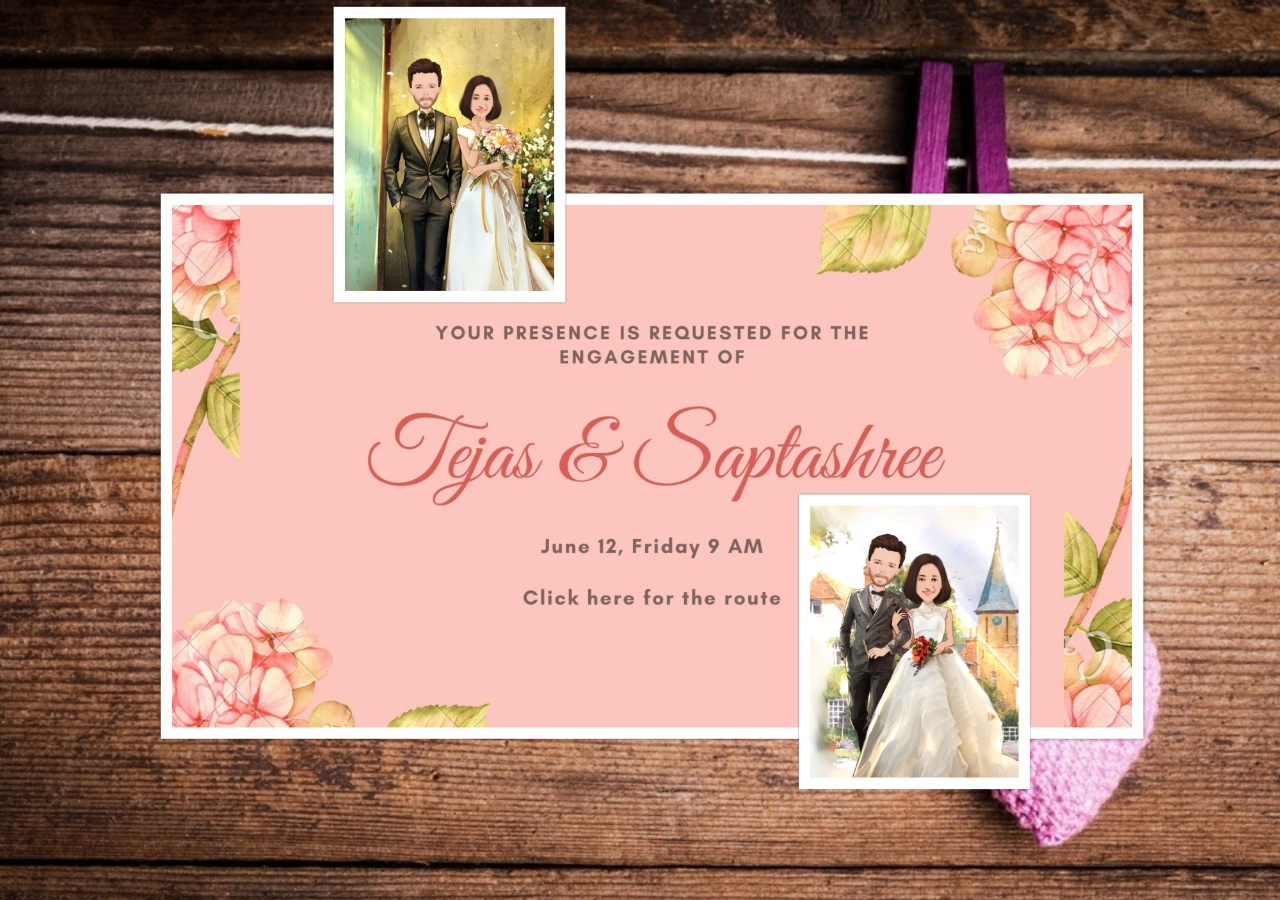
<file: index.html>
<!DOCTYPE html>
<html lang="en">

<head>
  <meta charset="utf-8">
  <meta content="width=device-width, initial-scale=1.0" name="viewport">

  <title>Engagement</title>
  <meta content="" name="descriptison">
  <meta content="" name="keywords">

  <!-- Favicons -->
  <link href="assets/img/favicon.png" rel="icon">
  <link href="assets/img/apple-touch-icon.png" rel="apple-touch-icon">

  <!-- Google Fonts -->
  <link href="https://fonts.googleapis.com/css?family=Open+Sans:300,300i,400,400i,600,600i,700,700i|Playfair+Display:ital,wght@0,400;0,500;0,600;0,700;1,400;1,500;1,600;1,700|Poppins:300,300i,400,400i,500,500i,600,600i,700,700i" rel="stylesheet">

  <!-- Vendor CSS Files -->
  <link href="assets/vendor/bootstrap/css/bootstrap.min.css" rel="stylesheet">
  <link href="assets/vendor/icofont/icofont.min.css" rel="stylesheet">
  <link href="assets/vendor/boxicons/css/boxicons.min.css" rel="stylesheet">
  <link href="assets/vendor/animate.css/animate.min.css" rel="stylesheet">
  <link href="assets/vendor/owl.carousel/assets/owl.carousel.min.css" rel="stylesheet">
  <link href="assets/vendor/venobox/venobox.css" rel="stylesheet">
  <link href="assets/vendor/aos/aos.css" rel="stylesheet">

  <!-- Template Main CSS File -->
  <link href="assets/css/style.css" rel="stylesheet">



  <meta property="og:title" content="Engagement - Tejas and Saptashree" />
    <meta property="og:description"
        content="Let's bless to a loved one on their engagement with a special message that feels unique and personal." />
    <meta property="og:url" content="https://github.com/tejas-saptashree/engagement/" />
    <meta property="og:image" content="https://i.postimg.cc/pmcqjSSW/image-2.jpg" />

</head>

<body>

  <!-- ======= Header ======= -->
  <!-- <header id="header" class="fixed-top">
    <div class="container d-flex align-items-center"> -->

      <!-- Uncomment below if you prefer to use an image logo -->
      <!-- <a href="index.html" class="logo mr-auto"><img src="assets/img/new-logo.png" alt="" class="img-fluid"></a> -->

      <!-- <nav class="nav-menu d-none d-lg-block">
        <ul>
          <li class="active"><a href="index.html">Home</a></li>
          <li><a href="#about">About</a></li>
          <li><a href="#menu">Career</a></li>
          <li><a href="#specials">Products</a></li>
          <li><a href="#contact">Contact</a></li>
        </ul>
      </nav> -->
      
      <!-- .nav-menu -->

    <!-- </div>
  </header> -->
  
  <!-- End Header -->

  <!-- ======= Hero Section ======= -->
  <a href="https://maps.google.com/maps?q=14.372576713562012%2C75.4459457397461&z=17&hl=en">
            
              
              
  <section id="hero" class="d-flex align-items-center">
    <div class="container position-relative text-center text-lg-left" data-aos="zoom-in" data-aos-delay="100">
      <div class="row">
        <!-- <div class="col-lg-8">
          <h1>Welcome to <span>Farmagen</span></h1>
          <h2>Delivering great xyz for more than xyz years!</h2>
        </div>
      </div> -->
    </div>
  </section><!-- End Hero -->

</a>

  


  <div id="preloader"></div>
  <a href="#" class="back-to-top"><i class="bx bx-up-arrow-alt"></i></a>

  <!-- Vendor JS Files -->
  <script src="assets/vendor/jquery/jquery.min.js"></script>
  <script src="assets/vendor/bootstrap/js/bootstrap.bundle.min.js"></script>
  <script src="assets/vendor/jquery.easing/jquery.easing.min.js"></script>
  <script src="assets/vendor/php-email-form/validate.js"></script>
  <script src="assets/vendor/owl.carousel/owl.carousel.min.js"></script>
  <script src="assets/vendor/isotope-layout/isotope.pkgd.min.js"></script>
  <script src="assets/vendor/venobox/venobox.min.js"></script>
  <script src="assets/vendor/aos/aos.js"></script>

  <!-- Template Main JS File -->
  <script src="assets/js/main.js"></script>

</body>

</html>
</file>
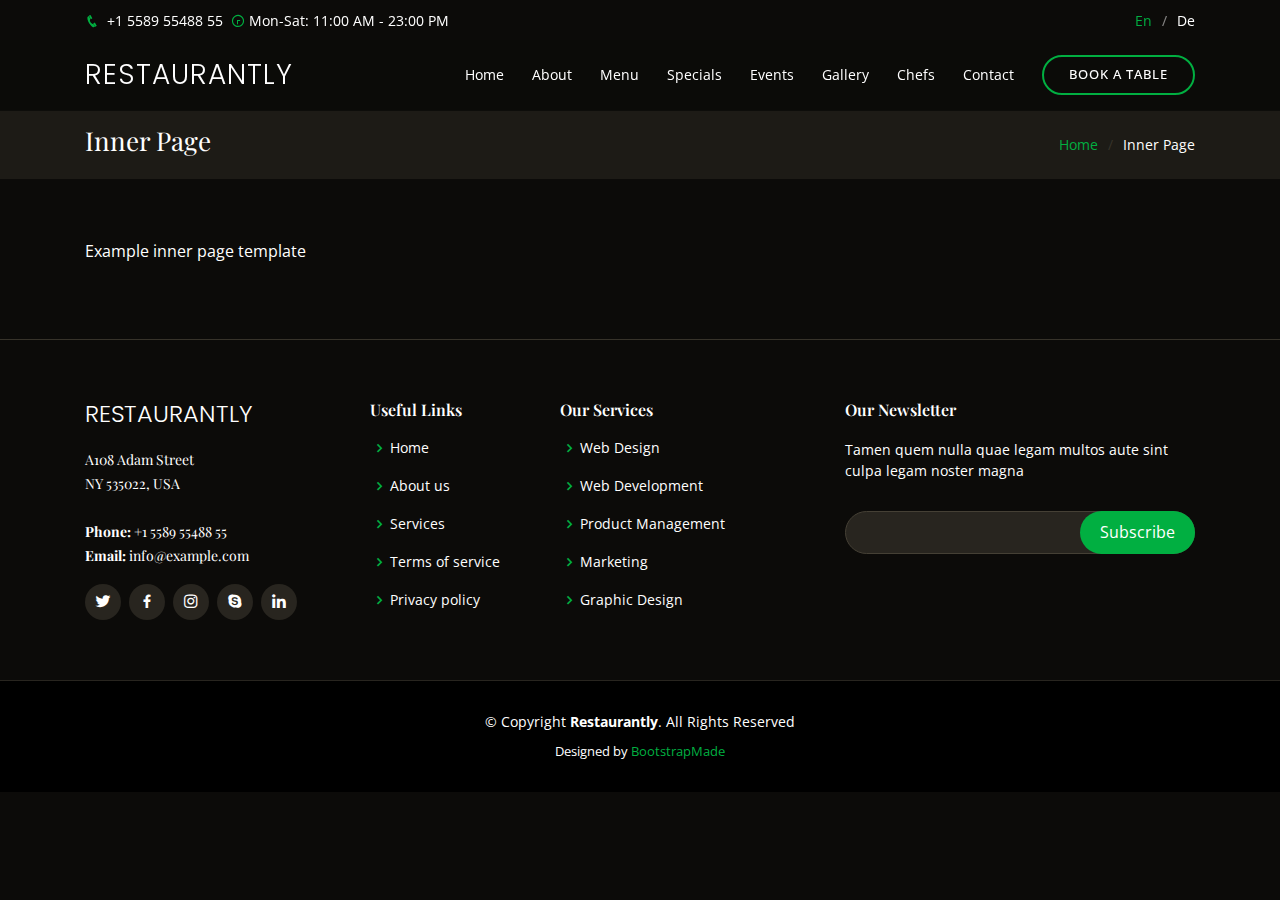
<file: inner-page.html>
<!DOCTYPE html>
<html lang="en">

<head>
  <meta charset="utf-8">
  <meta content="width=device-width, initial-scale=1.0" name="viewport">

  <title>Restaurantly Bootstrap Template - Inner Page</title>
  <meta content="" name="descriptison">
  <meta content="" name="keywords">

  <!-- Favicons -->
  <link href="assets/img/favicon.png" rel="icon">
  <link href="assets/img/apple-touch-icon.png" rel="apple-touch-icon">

  <!-- Google Fonts -->
  <link href="https://fonts.googleapis.com/css?family=Open+Sans:300,300i,400,400i,600,600i,700,700i|Playfair+Display:ital,wght@0,400;0,500;0,600;0,700;1,400;1,500;1,600;1,700|Poppins:300,300i,400,400i,500,500i,600,600i,700,700i" rel="stylesheet">

  <!-- Vendor CSS Files -->
  <link href="assets/vendor/bootstrap/css/bootstrap.min.css" rel="stylesheet">
  <link href="assets/vendor/icofont/icofont.min.css" rel="stylesheet">
  <link href="assets/vendor/boxicons/css/boxicons.min.css" rel="stylesheet">
  <link href="assets/vendor/animate.css/animate.min.css" rel="stylesheet">
  <link href="assets/vendor/owl.carousel/assets/owl.carousel.min.css" rel="stylesheet">
  <link href="assets/vendor/venobox/venobox.css" rel="stylesheet">
  <link href="assets/vendor/aos/aos.css" rel="stylesheet">

  <!-- Template Main CSS File -->
  <link href="assets/css/style.css" rel="stylesheet">

  <!-- =======================================================
  * Template Name: Restaurantly - v1.0.0
  * Template URL: https://bootstrapmade.com/restaurantly-restaurant-template/
  * Author: BootstrapMade.com
  * License: https://bootstrapmade.com/license/
  ======================================================== -->
</head>

<body>

  <!-- ======= Top Bar ======= -->
  <div id="topbar" class="d-flex align-items-center fixed-top">
    <div class="container d-flex">
      <div class="contact-info mr-auto">
        <i class="icofont-phone"></i> +1 5589 55488 55
        <span class="d-none d-lg-inline-block"><i class="icofont-clock-time icofont-rotate-180"></i> Mon-Sat: 11:00 AM - 23:00 PM</span>
      </div>
      <div class="languages">
        <ul>
          <li>En</li>
          <li><a href="#">De</a></li>
        </ul>
      </div>
    </div>
  </div>

  <!-- ======= Header ======= -->
  <header id="header" class="fixed-top">
    <div class="container d-flex align-items-center">

      <h1 class="logo mr-auto"><a href="index.html">Restaurantly</a></h1>
      <!-- Uncomment below if you prefer to use an image logo -->
      <!-- <a href="index.html" class="logo mr-auto"><img src="assets/img/logo.png" alt="" class="img-fluid"></a>-->

      <nav class="nav-menu d-none d-lg-block">
        <ul>
          <li><a href="index.html">Home</a></li>
          <li><a href="#about">About</a></li>
          <li><a href="#menu">Menu</a></li>
          <li><a href="#specials">Specials</a></li>
          <li><a href="#events">Events</a></li>
          <li><a href="#gallery">Gallery</a></li>
          <li><a href="#chefs">Chefs</a></li>
          <li><a href="#contact">Contact</a></li>
          <li class="book-a-table text-center"><a href="#book-a-table">Book a table</a></li>
        </ul>
      </nav><!-- .nav-menu -->

    </div>
  </header><!-- End Header -->

  <main id="main">
    <section class="breadcrumbs">
      <div class="container">

        <div class="d-flex justify-content-between align-items-center">
          <h2>Inner Page</h2>
          <ol>
            <li><a href="index.html">Home</a></li>
            <li>Inner Page</li>
          </ol>
        </div>

      </div>
    </section>

    <section class="inner-page">
      <div class="container">
        <p>
          Example inner page template
        </p>
      </div>
    </section>

  </main><!-- End #main -->

  <!-- ======= Footer ======= -->
  <footer id="footer">
    <div class="footer-top">
      <div class="container">
        <div class="row">

          <div class="col-lg-3 col-md-6">
            <div class="footer-info">
              <h3>Restaurantly</h3>
              <p>
                A108 Adam Street <br>
                NY 535022, USA<br><br>
                <strong>Phone:</strong> +1 5589 55488 55<br>
                <strong>Email:</strong> info@example.com<br>
              </p>
              <div class="social-links mt-3">
                <a href="#" class="twitter"><i class="bx bxl-twitter"></i></a>
                <a href="#" class="facebook"><i class="bx bxl-facebook"></i></a>
                <a href="#" class="instagram"><i class="bx bxl-instagram"></i></a>
                <a href="#" class="google-plus"><i class="bx bxl-skype"></i></a>
                <a href="#" class="linkedin"><i class="bx bxl-linkedin"></i></a>
              </div>
            </div>
          </div>

          <div class="col-lg-2 col-md-6 footer-links">
            <h4>Useful Links</h4>
            <ul>
              <li><i class="bx bx-chevron-right"></i> <a href="#">Home</a></li>
              <li><i class="bx bx-chevron-right"></i> <a href="#">About us</a></li>
              <li><i class="bx bx-chevron-right"></i> <a href="#">Services</a></li>
              <li><i class="bx bx-chevron-right"></i> <a href="#">Terms of service</a></li>
              <li><i class="bx bx-chevron-right"></i> <a href="#">Privacy policy</a></li>
            </ul>
          </div>

          <div class="col-lg-3 col-md-6 footer-links">
            <h4>Our Services</h4>
            <ul>
              <li><i class="bx bx-chevron-right"></i> <a href="#">Web Design</a></li>
              <li><i class="bx bx-chevron-right"></i> <a href="#">Web Development</a></li>
              <li><i class="bx bx-chevron-right"></i> <a href="#">Product Management</a></li>
              <li><i class="bx bx-chevron-right"></i> <a href="#">Marketing</a></li>
              <li><i class="bx bx-chevron-right"></i> <a href="#">Graphic Design</a></li>
            </ul>
          </div>

          <div class="col-lg-4 col-md-6 footer-newsletter">
            <h4>Our Newsletter</h4>
            <p>Tamen quem nulla quae legam multos aute sint culpa legam noster magna</p>
            <form action="" method="post">
              <input type="email" name="email"><input type="submit" value="Subscribe">
            </form>

          </div>

        </div>
      </div>
    </div>

    <div class="container">
      <div class="copyright">
        &copy; Copyright <strong><span>Restaurantly</span></strong>. All Rights Reserved
      </div>
      <div class="credits">
        <!-- All the links in the footer should remain intact. -->
        <!-- You can delete the links only if you purchased the pro version. -->
        <!-- Licensing information: https://bootstrapmade.com/license/ -->
        <!-- Purchase the pro version with working PHP/AJAX contact form: https://bootstrapmade.com/restaurantly-restaurant-template/ -->
        Designed by <a href="https://bootstrapmade.com/">BootstrapMade</a>
      </div>
    </div>
  </footer><!-- End Footer -->

  <div id="preloader"></div>
  <a href="#" class="back-to-top"><i class="bx bx-up-arrow-alt"></i></a>

  <!-- Vendor JS Files -->
  <script src="assets/vendor/jquery/jquery.min.js"></script>
  <script src="assets/vendor/bootstrap/js/bootstrap.bundle.min.js"></script>
  <script src="assets/vendor/jquery.easing/jquery.easing.min.js"></script>
  <script src="assets/vendor/php-email-form/validate.js"></script>
  <script src="assets/vendor/owl.carousel/owl.carousel.min.js"></script>
  <script src="assets/vendor/isotope-layout/isotope.pkgd.min.js"></script>
  <script src="assets/vendor/venobox/venobox.min.js"></script>
  <script src="assets/vendor/aos/aos.js"></script>

  <!-- Template Main JS File -->
  <script src="assets/js/main.js"></script>

</body>

</html>
</file>
<file: assets/vendor/venobox/venobox.css>
/* ------ venobox.css --------*/
.vbox-overlay *, .vbox-overlay *:before, .vbox-overlay *:after{
    -webkit-backface-visibility: hidden;
    -webkit-box-sizing:border-box;
    -moz-box-sizing:border-box;
    box-sizing:border-box;
}
.vbox-overlay * { 
    -webkit-backface-visibility: visible;
    backface-visibility: visible;
}
.vbox-overlay{
    display: -webkit-flex;
    display: flex;
    -webkit-flex-direction: column;
    flex-direction: column;
    -webkit-justify-content: center;
    justify-content: center;
    -webkit-align-items: center;
    align-items: center;
    position: fixed;
    left: 0;
    top: 0;
    bottom: 0;
    right: 0;
    z-index: 999999;
}

/* ----- navigation ----- */
.vbox-title{
    width: 100%;
    height: 40px;
    float: left;
    text-align: center;
    line-height: 28px;
    font-size: 12px;
    padding: 6px 50px;
    overflow: hidden;
    position: fixed;
    display: none;
    left: 0;
    z-index: 89;
}
.vbox-close{
    cursor: pointer;
    position: fixed;
    top: -1px;
    right: 0;
    width: 50px;
    height: 40px;
    padding: 6px;
    display: block;
    background-position:10px center;
    overflow: hidden;
    font-size: 24px;
    line-height: 1;
    text-align: center;
    z-index: 99;
}
.vbox-left{
    cursor: pointer;
    position: fixed;
    left: 0;
    height: 40px;
    overflow: hidden;
    line-height: 28px;
    font-size: 12px;
    z-index: 99;
    display: flex;
    align-items:center;
}
.vbox-num{
    display: inline-block;
    margin: 6px 0 6px 15px;
}
/* ----- Social share ----- */
.vbox-share{
    line-height: 28px;
    font-size: 12px;
    overflow: hidden;
    position: fixed;
    left: 0;
    z-index: 98;
    display: flex;
    align-items:center;
    justify-content: center;
    width: 100%;
    text-align: center;
}
.vbox-share svg{
    max-height: 28px;
    width: 28px;
    z-index: 10;
    margin-left: 12px;
    margin-top: 6px;
    margin-bottom: 6px;
    vertical-align: middle;
}


/* ----- navigation ARROWS ----- */
.vbox-next, .vbox-prev{
    position: fixed;
    top: 50%;
    margin-top: -15px;
    overflow: hidden;
    cursor: pointer;
    display: block;
    width: 45px;
    height: 45px;
    z-index: 99;
}
.vbox-next span, .vbox-prev span{
    position: relative;
    width: 20px;
    height: 20px;
    border: 2px solid transparent;
    border-top-color: #B6B6B6;
    border-right-color: #B6B6B6;
    text-indent: -100px;
    position: absolute;
    top: 8px;
    display: block;
}
.vbox-prev{
    left: 15px;
}
.vbox-next{
    right: 15px;
}
.vbox-prev span{
    left: 10px;
    -ms-transform: rotate(-135deg);
    -webkit-transform: rotate(-135deg);
    transform: rotate(-135deg);
}
.vbox-next span{
    -ms-transform: rotate(45deg);
    -webkit-transform: rotate(45deg);
    transform: rotate(45deg);
    right: 10px;
}
/* ------- inline window ------ */
.vbox-inline{
    width: 420px;
    height: 315px;
    height: 70vh;
    padding: 10px;
    background: #fff;
    margin: 0 auto;
    overflow: auto;
    text-align: left;
}
/* ------- Video & iFrames window ------ */
.venoframe{
    max-width: 100%;
    width: 100%;
    border: none;
    width: 100%;
    height: 260px;
    height: 70vh;
}
.venoframe.vbvid{
    height: 260px;
}
@media (min-width: 768px) {
    .venoframe, .vbox-inline{
        width: 90%;
        height: 360px;
        height: 70vh;
    }
    .venoframe.vbvid{
        width: 640px;
        height: 360px;
    }
}
@media (min-width: 992px) {
    .venoframe, .vbox-inline{
        max-width: 1200px;
        width: 80%;
        height: 540px;
        height: 70vh;
    }
    .venoframe.vbvid{
        width: 960px;
        height: 540px;
    }
}
/* 
Please do NOT edit this part! 
or at least read this note: http://i.imgur.com/7C0ws9e.gif
*/
.vbox-open{
    overflow: hidden;
}
.vbox-container{
    position: absolute;
    left: 0;
    right: 0;
    top: 0;
    bottom: 0;
    overflow-x: hidden;
    overflow-y: scroll;
    overflow-scrolling: touch;
    -webkit-overflow-scrolling: touch;
    z-index: 20;
    max-height: 100%;

}

.vbox-content{
    text-align: center;
    float: left;
    width: 100%;
    position: relative;
    overflow: hidden;
    padding: 20px 4%;
}
.vbox-container img{
    max-width: 100%;
    height: auto;
}
.vbox-figlio{
    box-shadow: 0 0 12px rgba(0,0,0,0.19), 0 6px 6px rgba(0,0,0,0.23);
    max-width: 100%;
    text-align: initial;
}
img.vbox-figlio{
    -webkit-user-select: none;
-khtml-user-select: none;
-moz-user-select: none;
-o-user-select: none;
user-select: none;
}
.vbox-content.swipe-left{
    margin-left: -200px !important;
}
.vbox-content.swipe-right{
    margin-left: 200px !important;
}
.vbox-animated{
    webkit-transition: margin 300ms ease-out;
    transition: margin 300ms ease-out;
}

/* ---------- preloader ----------
 * SPINKIT 
 * http://tobiasahlin.com/spinkit/
-------------------------------- */
.sk-double-bounce,.sk-rotating-plane{width:40px;height:40px;margin:40px auto}.sk-rotating-plane{background-color:#333;-webkit-animation:sk-rotatePlane 1.2s infinite ease-in-out;animation:sk-rotatePlane 1.2s infinite ease-in-out}@-webkit-keyframes sk-rotatePlane{0%{-webkit-transform:perspective(120px) rotateX(0) rotateY(0);transform:perspective(120px) rotateX(0) rotateY(0)}50%{-webkit-transform:perspective(120px) rotateX(-180.1deg) rotateY(0);transform:perspective(120px) rotateX(-180.1deg) rotateY(0)}100%{-webkit-transform:perspective(120px) rotateX(-180deg) rotateY(-179.9deg);transform:perspective(120px) rotateX(-180deg) rotateY(-179.9deg)}}@keyframes sk-rotatePlane{0%{-webkit-transform:perspective(120px) rotateX(0) rotateY(0);transform:perspective(120px) rotateX(0) rotateY(0)}50%{-webkit-transform:perspective(120px) rotateX(-180.1deg) rotateY(0);transform:perspective(120px) rotateX(-180.1deg) rotateY(0)}100%{-webkit-transform:perspective(120px) rotateX(-180deg) rotateY(-179.9deg);transform:perspective(120px) rotateX(-180deg) rotateY(-179.9deg)}}.sk-double-bounce{position:relative}.sk-double-bounce .sk-child{width:100%;height:100%;border-radius:50%;background-color:#333;opacity:.6;position:absolute;top:0;left:0;-webkit-animation:sk-doubleBounce 2s infinite ease-in-out;animation:sk-doubleBounce 2s infinite ease-in-out}.sk-chasing-dots .sk-child,.sk-spinner-pulse,.sk-three-bounce .sk-child{background-color:#333;border-radius:100%}.sk-double-bounce .sk-double-bounce2{-webkit-animation-delay:-1s;animation-delay:-1s}@-webkit-keyframes sk-doubleBounce{0%,100%{-webkit-transform:scale(0);transform:scale(0)}50%{-webkit-transform:scale(1);transform:scale(1)}}@keyframes sk-doubleBounce{0%,100%{-webkit-transform:scale(0);transform:scale(0)}50%{-webkit-transform:scale(1);transform:scale(1)}}.sk-wave{margin:40px auto;width:50px;height:40px;text-align:center;font-size:10px}.sk-wave .sk-rect{background-color:#333;height:100%;width:6px;display:inline-block;-webkit-animation:sk-waveStretchDelay 1.2s infinite ease-in-out;animation:sk-waveStretchDelay 1.2s infinite ease-in-out}.sk-wave .sk-rect1{-webkit-animation-delay:-1.2s;animation-delay:-1.2s}.sk-wave .sk-rect2{-webkit-animation-delay:-1.1s;animation-delay:-1.1s}.sk-wave .sk-rect3{-webkit-animation-delay:-1s;animation-delay:-1s}.sk-wave .sk-rect4{-webkit-animation-delay:-.9s;animation-delay:-.9s}.sk-wave .sk-rect5{-webkit-animation-delay:-.8s;animation-delay:-.8s}@-webkit-keyframes sk-waveStretchDelay{0%,100%,40%{-webkit-transform:scaleY(.4);transform:scaleY(.4)}20%{-webkit-transform:scaleY(1);transform:scaleY(1)}}@keyframes sk-waveStretchDelay{0%,100%,40%{-webkit-transform:scaleY(.4);transform:scaleY(.4)}20%{-webkit-transform:scaleY(1);transform:scaleY(1)}}.sk-wandering-cubes{margin:40px auto;width:40px;height:40px;position:relative}.sk-wandering-cubes .sk-cube{background-color:#333;width:10px;height:10px;position:absolute;top:0;left:0;-webkit-animation:sk-wanderingCube 1.8s ease-in-out -1.8s infinite both;animation:sk-wanderingCube 1.8s ease-in-out -1.8s infinite both}.sk-chasing-dots,.sk-spinner-pulse{width:40px;height:40px;margin:40px auto}.sk-wandering-cubes .sk-cube2{-webkit-animation-delay:-.9s;animation-delay:-.9s}@-webkit-keyframes sk-wanderingCube{0%{-webkit-transform:rotate(0);transform:rotate(0)}25%{-webkit-transform:translateX(30px) rotate(-90deg) scale(.5);transform:translateX(30px) rotate(-90deg) scale(.5)}50%{-webkit-transform:translateX(30px) translateY(30px) rotate(-179deg);transform:translateX(30px) translateY(30px) rotate(-179deg)}50.1%{-webkit-transform:translateX(30px) translateY(30px) rotate(-180deg);transform:translateX(30px) translateY(30px) rotate(-180deg)}75%{-webkit-transform:translateX(0) translateY(30px) rotate(-270deg) scale(.5);transform:translateX(0) translateY(30px) rotate(-270deg) scale(.5)}100%{-webkit-transform:rotate(-360deg);transform:rotate(-360deg)}}@keyframes sk-wanderingCube{0%{-webkit-transform:rotate(0);transform:rotate(0)}25%{-webkit-transform:translateX(30px) rotate(-90deg) scale(.5);transform:translateX(30px) rotate(-90deg) scale(.5)}50%{-webkit-transform:translateX(30px) translateY(30px) rotate(-179deg);transform:translateX(30px) translateY(30px) rotate(-179deg)}50.1%{-webkit-transform:translateX(30px) translateY(30px) rotate(-180deg);transform:translateX(30px) translateY(30px) rotate(-180deg)}75%{-webkit-transform:translateX(0) translateY(30px) rotate(-270deg) scale(.5);transform:translateX(0) translateY(30px) rotate(-270deg) scale(.5)}100%{-webkit-transform:rotate(-360deg);transform:rotate(-360deg)}}.sk-spinner-pulse{-webkit-animation:sk-pulseScaleOut 1s infinite ease-in-out;animation:sk-pulseScaleOut 1s infinite ease-in-out}@-webkit-keyframes sk-pulseScaleOut{0%{-webkit-transform:scale(0);transform:scale(0)}100%{-webkit-transform:scale(1);transform:scale(1);opacity:0}}@keyframes sk-pulseScaleOut{0%{-webkit-transform:scale(0);transform:scale(0)}100%{-webkit-transform:scale(1);transform:scale(1);opacity:0}}.sk-chasing-dots{position:relative;text-align:center;-webkit-animation:sk-chasingDotsRotate 2s infinite linear;animation:sk-chasingDotsRotate 2s infinite linear}.sk-chasing-dots .sk-child{width:60%;height:60%;display:inline-block;position:absolute;top:0;-webkit-animation:sk-chasingDotsBounce 2s infinite ease-in-out;animation:sk-chasingDotsBounce 2s infinite ease-in-out}.sk-chasing-dots .sk-dot2{top:auto;bottom:0;-webkit-animation-delay:-1s;animation-delay:-1s}@-webkit-keyframes sk-chasingDotsRotate{100%{-webkit-transform:rotate(360deg);transform:rotate(360deg)}}@keyframes sk-chasingDotsRotate{100%{-webkit-transform:rotate(360deg);transform:rotate(360deg)}}@-webkit-keyframes sk-chasingDotsBounce{0%,100%{-webkit-transform:scale(0);transform:scale(0)}50%{-webkit-transform:scale(1);transform:scale(1)}}@keyframes sk-chasingDotsBounce{0%,100%{-webkit-transform:scale(0);transform:scale(0)}50%{-webkit-transform:scale(1);transform:scale(1)}}.sk-three-bounce{margin:40px auto;width:80px;text-align:center}.sk-three-bounce .sk-child{width:20px;height:20px;display:inline-block;-webkit-animation:sk-three-bounce 1.4s ease-in-out 0s infinite both;animation:sk-three-bounce 1.4s ease-in-out 0s infinite both}.sk-circle .sk-child:before,.sk-fading-circle .sk-circle:before{display:block;border-radius:100%;content:'';background-color:#333}.sk-three-bounce .sk-bounce1{-webkit-animation-delay:-.32s;animation-delay:-.32s}.sk-three-bounce .sk-bounce2{-webkit-animation-delay:-.16s;animation-delay:-.16s}@-webkit-keyframes sk-three-bounce{0%,100%,80%{-webkit-transform:scale(0);transform:scale(0)}40%{-webkit-transform:scale(1);transform:scale(1)}}@keyframes sk-three-bounce{0%,100%,80%{-webkit-transform:scale(0);transform:scale(0)}40%{-webkit-transform:scale(1);transform:scale(1)}}.sk-circle{margin:40px auto;width:40px;height:40px;position:relative}.sk-circle .sk-child{width:100%;height:100%;position:absolute;left:0;top:0}.sk-circle .sk-child:before{margin:0 auto;width:15%;height:15%;-webkit-animation:sk-circleBounceDelay 1.2s infinite ease-in-out both;animation:sk-circleBounceDelay 1.2s infinite ease-in-out both}.sk-circle .sk-circle2{-webkit-transform:rotate(30deg);-ms-transform:rotate(30deg);transform:rotate(30deg)}.sk-circle .sk-circle3{-webkit-transform:rotate(60deg);-ms-transform:rotate(60deg);transform:rotate(60deg)}.sk-circle .sk-circle4{-webkit-transform:rotate(90deg);-ms-transform:rotate(90deg);transform:rotate(90deg)}.sk-circle .sk-circle5{-webkit-transform:rotate(120deg);-ms-transform:rotate(120deg);transform:rotate(120deg)}.sk-circle .sk-circle6{-webkit-transform:rotate(150deg);-ms-transform:rotate(150deg);transform:rotate(150deg)}.sk-circle .sk-circle7{-webkit-transform:rotate(180deg);-ms-transform:rotate(180deg);transform:rotate(180deg)}.sk-circle .sk-circle8{-webkit-transform:rotate(210deg);-ms-transform:rotate(210deg);transform:rotate(210deg)}.sk-circle .sk-circle9{-webkit-transform:rotate(240deg);-ms-transform:rotate(240deg);transform:rotate(240deg)}.sk-circle .sk-circle10{-webkit-transform:rotate(270deg);-ms-transform:rotate(270deg);transform:rotate(270deg)}.sk-circle .sk-circle11{-webkit-transform:rotate(300deg);-ms-transform:rotate(300deg);transform:rotate(300deg)}.sk-circle .sk-circle12{-webkit-transform:rotate(330deg);-ms-transform:rotate(330deg);transform:rotate(330deg)}.sk-circle .sk-circle2:before{-webkit-animation-delay:-1.1s;animation-delay:-1.1s}.sk-circle .sk-circle3:before{-webkit-animation-delay:-1s;animation-delay:-1s}.sk-circle .sk-circle4:before{-webkit-animation-delay:-.9s;animation-delay:-.9s}.sk-circle .sk-circle5:before{-webkit-animation-delay:-.8s;animation-delay:-.8s}.sk-circle .sk-circle6:before{-webkit-animation-delay:-.7s;animation-delay:-.7s}.sk-circle .sk-circle7:before{-webkit-animation-delay:-.6s;animation-delay:-.6s}.sk-circle .sk-circle8:before{-webkit-animation-delay:-.5s;animation-delay:-.5s}.sk-circle .sk-circle9:before{-webkit-animation-delay:-.4s;animation-delay:-.4s}.sk-circle .sk-circle10:before{-webkit-animation-delay:-.3s;animation-delay:-.3s}.sk-circle .sk-circle11:before{-webkit-animation-delay:-.2s;animation-delay:-.2s}.sk-circle .sk-circle12:before{-webkit-animation-delay:-.1s;animation-delay:-.1s}@-webkit-keyframes sk-circleBounceDelay{0%,100%,80%{-webkit-transform:scale(0);transform:scale(0)}40%{-webkit-transform:scale(1);transform:scale(1)}}@keyframes sk-circleBounceDelay{0%,100%,80%{-webkit-transform:scale(0);transform:scale(0)}40%{-webkit-transform:scale(1);transform:scale(1)}}.sk-cube-grid{width:40px;height:40px;margin:40px auto}.sk-cube-grid .sk-cube{width:33.33%;height:33.33%;background-color:#333;float:left;-webkit-animation:sk-cubeGridScaleDelay 1.3s infinite ease-in-out;animation:sk-cubeGridScaleDelay 1.3s infinite ease-in-out}.sk-cube-grid .sk-cube1{-webkit-animation-delay:.2s;animation-delay:.2s}.sk-cube-grid .sk-cube2{-webkit-animation-delay:.3s;animation-delay:.3s}.sk-cube-grid .sk-cube3{-webkit-animation-delay:.4s;animation-delay:.4s}.sk-cube-grid .sk-cube4{-webkit-animation-delay:.1s;animation-delay:.1s}.sk-cube-grid .sk-cube5{-webkit-animation-delay:.2s;animation-delay:.2s}.sk-cube-grid .sk-cube6{-webkit-animation-delay:.3s;animation-delay:.3s}.sk-cube-grid .sk-cube7{-webkit-animation-delay:0ms;animation-delay:0ms}.sk-cube-grid .sk-cube8{-webkit-animation-delay:.1s;animation-delay:.1s}.sk-cube-grid .sk-cube9{-webkit-animation-delay:.2s;animation-delay:.2s}@-webkit-keyframes sk-cubeGridScaleDelay{0%,100%,70%{-webkit-transform:scale3D(1,1,1);transform:scale3D(1,1,1)}35%{-webkit-transform:scale3D(0,0,1);transform:scale3D(0,0,1)}}@keyframes sk-cubeGridScaleDelay{0%,100%,70%{-webkit-transform:scale3D(1,1,1);transform:scale3D(1,1,1)}35%{-webkit-transform:scale3D(0,0,1);transform:scale3D(0,0,1)}}.sk-fading-circle{margin:40px auto;width:40px;height:40px;position:relative}.sk-fading-circle .sk-circle{width:100%;height:100%;position:absolute;left:0;top:0}.sk-fading-circle .sk-circle:before{margin:0 auto;width:15%;height:15%;-webkit-animation:sk-circleFadeDelay 1.2s infinite ease-in-out both;animation:sk-circleFadeDelay 1.2s infinite ease-in-out both}.sk-fading-circle .sk-circle2{-webkit-transform:rotate(30deg);-ms-transform:rotate(30deg);transform:rotate(30deg)}.sk-fading-circle .sk-circle3{-webkit-transform:rotate(60deg);-ms-transform:rotate(60deg);transform:rotate(60deg)}.sk-fading-circle .sk-circle4{-webkit-transform:rotate(90deg);-ms-transform:rotate(90deg);transform:rotate(90deg)}.sk-fading-circle .sk-circle5{-webkit-transform:rotate(120deg);-ms-transform:rotate(120deg);transform:rotate(120deg)}.sk-fading-circle .sk-circle6{-webkit-transform:rotate(150deg);-ms-transform:rotate(150deg);transform:rotate(150deg)}.sk-fading-circle .sk-circle7{-webkit-transform:rotate(180deg);-ms-transform:rotate(180deg);transform:rotate(180deg)}.sk-fading-circle .sk-circle8{-webkit-transform:rotate(210deg);-ms-transform:rotate(210deg);transform:rotate(210deg)}.sk-fading-circle .sk-circle9{-webkit-transform:rotate(240deg);-ms-transform:rotate(240deg);transform:rotate(240deg)}.sk-fading-circle .sk-circle10{-webkit-transform:rotate(270deg);-ms-transform:rotate(270deg);transform:rotate(270deg)}.sk-fading-circle .sk-circle11{-webkit-transform:rotate(300deg);-ms-transform:rotate(300deg);transform:rotate(300deg)}.sk-fading-circle .sk-circle12{-webkit-transform:rotate(330deg);-ms-transform:rotate(330deg);transform:rotate(330deg)}.sk-fading-circle .sk-circle2:before{-webkit-animation-delay:-1.1s;animation-delay:-1.1s}.sk-fading-circle .sk-circle3:before{-webkit-animation-delay:-1s;animation-delay:-1s}.sk-fading-circle .sk-circle4:before{-webkit-animation-delay:-.9s;animation-delay:-.9s}.sk-fading-circle .sk-circle5:before{-webkit-animation-delay:-.8s;animation-delay:-.8s}.sk-fading-circle .sk-circle6:before{-webkit-animation-delay:-.7s;animation-delay:-.7s}.sk-fading-circle .sk-circle7:before{-webkit-animation-delay:-.6s;animation-delay:-.6s}.sk-fading-circle .sk-circle8:before{-webkit-animation-delay:-.5s;animation-delay:-.5s}.sk-fading-circle .sk-circle9:before{-webkit-animation-delay:-.4s;animation-delay:-.4s}.sk-fading-circle .sk-circle10:before{-webkit-animation-delay:-.3s;animation-delay:-.3s}.sk-fading-circle .sk-circle11:before{-webkit-animation-delay:-.2s;animation-delay:-.2s}.sk-fading-circle .sk-circle12:before{-webkit-animation-delay:-.1s;animation-delay:-.1s}@-webkit-keyframes sk-circleFadeDelay{0%,100%,39%{opacity:0}40%{opacity:1}}@keyframes sk-circleFadeDelay{0%,100%,39%{opacity:0}40%{opacity:1}}.sk-folding-cube{margin:40px auto;width:40px;height:40px;position:relative;-webkit-transform:rotateZ(45deg);transform:rotateZ(45deg)}.sk-folding-cube .sk-cube{float:left;width:50%;height:50%;position:relative;-webkit-transform:scale(1.1);-ms-transform:scale(1.1);transform:scale(1.1)}.sk-folding-cube .sk-cube:before{content:'';position:absolute;top:0;left:0;width:100%;height:100%;background-color:#333;-webkit-animation:sk-foldCubeAngle 2.4s infinite linear both;animation:sk-foldCubeAngle 2.4s infinite linear both;-webkit-transform-origin:100% 100%;-ms-transform-origin:100% 100%;transform-origin:100% 100%}.sk-folding-cube .sk-cube2{-webkit-transform:scale(1.1) rotateZ(90deg);transform:scale(1.1) rotateZ(90deg)}.sk-folding-cube .sk-cube3{-webkit-transform:scale(1.1) rotateZ(180deg);transform:scale(1.1) rotateZ(180deg)}.sk-folding-cube .sk-cube4{-webkit-transform:scale(1.1) rotateZ(270deg);transform:scale(1.1) rotateZ(270deg)}.sk-folding-cube .sk-cube2:before{-webkit-animation-delay:.3s;animation-delay:.3s}.sk-folding-cube .sk-cube3:before{-webkit-animation-delay:.6s;animation-delay:.6s}.sk-folding-cube .sk-cube4:before{-webkit-animation-delay:.9s;animation-delay:.9s}@-webkit-keyframes sk-foldCubeAngle{0%,10%{-webkit-transform:perspective(140px) rotateX(-180deg);transform:perspective(140px) rotateX(-180deg);opacity:0}25%,75%{-webkit-transform:perspective(140px) rotateX(0);transform:perspective(140px) rotateX(0);opacity:1}100%,90%{-webkit-transform:perspective(140px) rotateY(180deg);transform:perspective(140px) rotateY(180deg);opacity:0}}@keyframes sk-foldCubeAngle{0%,10%{-webkit-transform:perspective(140px) rotateX(-180deg);transform:perspective(140px) rotateX(-180deg);opacity:0}25%,75%{-webkit-transform:perspective(140px) rotateX(0);transform:perspective(140px) rotateX(0);opacity:1}100%,90%{-webkit-transform:perspective(140px) rotateY(180deg);transform:perspective(140px) rotateY(180deg);opacity:0}}
</file>
<file: assets/css/style.css>
/**
* Template Name: Restaurantly - v1.0.0
* Template URL: https://bootstrapmade.com/restaurantly-restaurant-template/
* Author: BootstrapMade.com
* License: https://bootstrapmade.com/license/
*/

/*--------------------------------------------------------------
# General
--------------------------------------------------------------*/
body {
  font-family: "Open Sans", sans-serif;
  background: #0c0b09;
  color: #fff;
}

a {
  color: #01af41;
}

a:hover {
  color: #01af41;
  text-decoration: none;
}

h1, h2, h3, h4, h5, h6 {
  font-family: "Playfair Display", serif;
}

/*--------------------------------------------------------------
# Preloader
--------------------------------------------------------------*/
#preloader {
  position: fixed;
  top: 0;
  left: 0;
  right: 0;
  bottom: 0;
  z-index: 9999;
  overflow: hidden;
  background: #1a1814;
}

#preloader:before {
  content: "";
  position: fixed;
  top: calc(50% - 30px);
  left: calc(50% - 30px);
  border: 6px solid #1a1814;
  border-top-color: #01af41;
  border-bottom-color: #01af41;
  border-radius: 50%;
  width: 60px;
  height: 60px;
  -webkit-animation: animate-preloader 1s linear infinite;
  animation: animate-preloader 1s linear infinite;
}

@-webkit-keyframes animate-preloader {
  0% {
    transform: rotate(0deg);
  }
  100% {
    transform: rotate(360deg);
  }
}

@keyframes animate-preloader {
  0% {
    transform: rotate(0deg);
  }
  100% {
    transform: rotate(360deg);
  }
}

/*--------------------------------------------------------------
# Back to top button
--------------------------------------------------------------*/
.back-to-top {
  position: fixed;
  display: none;
  right: 15px;
  bottom: 15px;
  z-index: 995;
}

.back-to-top i {
  display: flex;
  align-items: center;
  justify-content: center;
  font-size: 24px;
  width: 44px;
  height: 44px;
  border-radius: 50px;
  color: #01af41;
  transition: all 0.4s;
  border: 2px solid #01af41;
}

.back-to-top i:hover {
  background: #01af41;
  color: #1a1814;
}

/*--------------------------------------------------------------
# Disable aos animation delay on mobile devices
--------------------------------------------------------------*/
@media screen and (max-width: 768px) {
  [data-aos-delay] {
    transition-delay: 0 !important;
  }
}

/*--------------------------------------------------------------
# Top Bar
--------------------------------------------------------------*/
#topbar {
  height: 40px;
  font-size: 14px;
  transition: all 0.5s;
}

#topbar.topbar-scrolled {
  top: -40px;
}

#topbar .contact-info {
  color: white;
}

#topbar .contact-info i {
  color: #01af41;
  padding-right: 4px;
}

#topbar .contact-info i + i {
  margin-left: 15px;
}

#topbar .languages ul {
  display: flex;
  flex-wrap: wrap;
  list-style: none;
  padding: 0;
  margin: 0;
  color: #01af41;
}

#topbar .languages ul a {
  color: white;
}

#topbar .languages ul li + li {
  padding-left: 10px;
}

#topbar .languages ul li + li::before {
  display: inline-block;
  padding-right: 10px;
  color: rgba(255, 255, 255, 0.5);
  content: "/";
}

/*--------------------------------------------------------------
# Header
--------------------------------------------------------------*/
#header {
  background: rgba(12, 11, 9, 0.6);
  border-bottom: 1px solid rgba(12, 11, 9, 0.6);
  transition: all 0.5s;
  z-index: 997;
  padding: 15px 0;
  top: 40px;
}

#header.header-scrolled {
  top: 0;
  background: rgba(0, 0, 0, 0.85);
  border-bottom: 1px solid #37332a;
}

#header .logo {
  font-size: 28px;
  margin: 0;
  padding: 0;
  line-height: 1;
  font-weight: 300;
  letter-spacing: 1px;
  text-transform: uppercase;
  font-family: "Poppins", sans-serif;
}

#header .logo a {
  color: #fff;
}

#header .logo img {
  max-height: 40px;
}

/*--------------------------------------------------------------
# Navigation Menu
--------------------------------------------------------------*/
/* Desktop Navigation */
.nav-menu ul {
  margin: 0;
  padding: 0;
  list-style: none;
}

.nav-menu > ul {
  display: flex;
  align-items: center;
}

.nav-menu > ul > li {
  position: relative;
  white-space: nowrap;
  padding-left: 28px;
}

.nav-menu a {
  display: block;
  position: relative;
  color: white;
  transition: 0.3s;
  font-size: 14px;
  font-family: "Open Sans", sans-serif;
}

.nav-menu a:hover, .nav-menu .active > a, .nav-menu li:hover > a {
  color: #01af41;
}

.nav-menu .book-a-table a {
  border: 2px solid #01af41;
  color: #fff;
  border-radius: 50px;
  padding: 8px 25px;
  text-transform: uppercase;
  font-size: 13px;
  font-weight: 500;
  letter-spacing: 1px;
  transition: 0.3s;
}

.nav-menu .book-a-table a:hover {
  background: #01af41;
  color: #fff;
}

.nav-menu .drop-down ul {
  display: block;
  position: absolute;
  left: 15px;
  top: calc(100% + 30px);
  z-index: 99;
  opacity: 0;
  visibility: hidden;
  padding: 10px 0;
  background: #fff;
  box-shadow: 0px 0px 30px rgba(127, 137, 161, 0.25);
  transition: 0.3s;
}

.nav-menu .drop-down:hover > ul {
  opacity: 1;
  top: 100%;
  visibility: visible;
}

.nav-menu .drop-down li {
  min-width: 180px;
  position: relative;
}

.nav-menu .drop-down ul a {
  padding: 10px 20px;
  font-size: 14px;
  font-weight: 500;
  text-transform: none;
  color: #1a1814;
}

.nav-menu .drop-down ul a:hover, .nav-menu .drop-down ul .active > a, .nav-menu .drop-down ul li:hover > a {
  color: #01af41;
}

.nav-menu .drop-down > a:after {
  content: "\ea99";
  font-family: IcoFont;
  padding-left: 5px;
}

.nav-menu .drop-down .drop-down ul {
  top: 0;
  left: calc(100% - 30px);
}

.nav-menu .drop-down .drop-down:hover > ul {
  opacity: 1;
  top: 0;
  left: 100%;
}

.nav-menu .drop-down .drop-down > a {
  padding-right: 35px;
}

.nav-menu .drop-down .drop-down > a:after {
  content: "\eaa0";
  font-family: IcoFont;
  position: absolute;
  right: 15px;
}

@media (max-width: 1366px) {
  .nav-menu .drop-down .drop-down ul {
    left: -90%;
  }
  .nav-menu .drop-down .drop-down:hover > ul {
    left: -100%;
  }
  .nav-menu .drop-down .drop-down > a:after {
    content: "\ea9d";
  }
}

/* Mobile Navigation */
.mobile-nav-toggle {
  position: absolute;
  right: 15px;
  top: 15px;
  z-index: 9998;
  border: 0;
  background: none;
  font-size: 24px;
  transition: all 0.4s;
  outline: none !important;
  line-height: 1;
  cursor: pointer;
  text-align: right;
}

.mobile-nav-toggle i {
  color: #fff;
}

.mobile-nav {
  position: fixed;
  top: 15px;
  right: 15px;
  bottom: 15px;
  left: 15px;
  z-index: 9999;
  overflow-y: auto;
  background: #1a1814;
  border: 2px solid rgba(255, 255, 255, 0.1);
  transition: ease-in-out 0.2s;
  opacity: 0;
  visibility: hidden;
  border-radius: 10px;
  padding: 10px 0;
}

.mobile-nav * {
  margin: 0;
  padding: 0;
  list-style: none;
}

.mobile-nav .mobile-nav-close {
  margin: 0 15px 0 auto;
  display: block;
  border: 0;
  background: none;
  font-size: 24px;
  transition: all 0.4s;
  outline: none !important;
  line-height: 1;
  cursor: pointer;
  text-align: right;
  color: rgba(255, 255, 255, 0.5);
}

.mobile-nav .mobile-nav-close:hover {
  color: #fff;
}

.mobile-nav a {
  display: block;
  position: relative;
  color: #fff;
  padding: 10px 20px;
  font-weight: 500;
  outline: none;
  transition: 0.3s;
}

.mobile-nav a:hover, .mobile-nav .active > a, .mobile-nav li:hover > a {
  color: #01af41;
  text-decoration: none;
}

.mobile-nav .drop-down > a:after {
  content: "\ea99";
  font-family: IcoFont;
  padding-left: 10px;
  position: absolute;
  right: 15px;
}

.mobile-nav .active.drop-down > a:after {
  content: "\eaa1";
}

.mobile-nav .book-a-table a {
  color: #fff;
  border: 2px solid #01af41;
  border-radius: 50px;
  margin: 20px 0 0 0;
  padding: 10px 25px;
  text-transform: uppercase;
  font-size: 13px;
  font-weight: 500;
  letter-spacing: 1px;
  transition: 0.3s;
  display: inline-block;
}

.mobile-nav .book-a-table a:hover {
  background: #01af41;
  color: #fff;
}

.mobile-nav .drop-down > a {
  padding-right: 35px;
}

.mobile-nav .drop-down ul {
  display: none;
  overflow: hidden;
}

.mobile-nav .drop-down li {
  padding-left: 20px;
}

.mobile-nav-overly {
  width: 100%;
  height: 100%;
  z-index: 9997;
  top: 0;
  left: 0;
  position: fixed;
  background: rgba(0, 0, 0, 0.6);
  overflow: hidden;
  display: none;
  transition: ease-in-out 0.2s;
}

.mobile-nav-active {
  overflow: hidden;
}

.mobile-nav-active .mobile-nav {
  opacity: 1;
  visibility: visible;
}

.mobile-nav-active .mobile-nav-toggle i {
  color: #fff;
}

/*--------------------------------------------------------------
# Hero Section
--------------------------------------------------------------*/
#hero {
  width: 100%;
  height: 100vh;
  background: url("../img/collage.jpg") top center;
  background-size: cover;
  position: relative;
  padding: 0;
}

#hero:before {
  content: "";
  /* background: rgba(0, 0, 0, 0.5); */
  position: absolute;
  bottom: 0;
  top: 0;
  left: 0;
  right: 0;
}

#hero .container {
  padding-top: 110px;
}

@media (max-width: 992px) {
  #hero .container {
    padding-top: 98px;
  }
}

#hero h1 {
  margin: 0;
  font-size: 48px;
  font-weight: 700;
  line-height: 56px;
  color: #fff;
  font-family: "Poppins", sans-serif;
}

#hero h1 span {
  color: #01af41;
}

#hero h2 {
  color: #eee;
  margin-bottom: 10px 0 0 0;
  font-size: 22px;
}

#hero .btns {
  margin-top: 30px;
}

#hero .btn-menu, #hero .btn-book {
  font-weight: 600;
  font-size: 13px;
  letter-spacing: 0.5px;
  text-transform: uppercase;
  display: inline-block;
  padding: 12px 30px;
  border-radius: 50px;
  transition: 0.3s;
  line-height: 1;
  color: white;
  border: 2px solid #01af41;
}

#hero .btn-menu:hover, #hero .btn-book:hover {
  background: #01af41;
  color: #fff;
}

#hero .btn-book {
  margin-left: 15px;
}

#hero .play-btn {
  width: 94px;
  height: 94px;
  background: radial-gradient(#01af41 50%, rgba(205, 164, 94, 0.4) 52%);
  border-radius: 50%;
  display: block;
  position: relative;
  overflow: hidden;
}

#hero .play-btn::after {
  content: '';
  position: absolute;
  left: 50%;
  top: 50%;
  transform: translateX(-40%) translateY(-50%);
  width: 0;
  height: 0;
  border-top: 10px solid transparent;
  border-bottom: 10px solid transparent;
  border-left: 15px solid #fff;
  z-index: 100;
  transition: all 400ms cubic-bezier(0.55, 0.055, 0.675, 0.19);
}

#hero .play-btn::before {
  content: '';
  position: absolute;
  width: 120px;
  height: 120px;
  -webkit-animation-delay: 0s;
  animation-delay: 0s;
  -webkit-animation: pulsate-btn 2s;
  animation: pulsate-btn 2s;
  -webkit-animation-direction: forwards;
  animation-direction: forwards;
  -webkit-animation-iteration-count: infinite;
  animation-iteration-count: infinite;
  -webkit-animation-timing-function: steps;
  animation-timing-function: steps;
  opacity: 1;
  border-radius: 50%;
  border: 5px solid rgba(205, 164, 94, 0.7);
  top: -15%;
  left: -15%;
  background: rgba(198, 16, 0, 0);
}

#hero .play-btn:hover::after {
  border-left: 15px solid #01af41;
  transform: scale(20);
}

#hero .play-btn:hover::before {
  content: '';
  position: absolute;
  left: 50%;
  top: 50%;
  transform: translateX(-40%) translateY(-50%);
  width: 0;
  height: 0;
  border: none;
  border-top: 10px solid transparent;
  border-bottom: 10px solid transparent;
  border-left: 15px solid #fff;
  z-index: 200;
  -webkit-animation: none;
  animation: none;
  border-radius: 0;
}

@media (min-width: 1024px) {
  #hero {
    background-attachment: fixed;
  }
}

@media (max-width: 992px) {
  #hero .play-btn {
    margin-top: 30px;
  }
}

@media (max-height: 500px) {
  #hero {
    height: auto;
  }
  #hero .container {
    padding-top: 130px;
    padding-bottom: 60px;
  }
}

@media (max-width: 768px) {
  #hero h1 {
    font-size: 28px;
    line-height: 36px;
  }
  #hero h2 {
    font-size: 18px;
    line-height: 24px;
  }
}

@-webkit-keyframes pulsate-btn {
  0% {
    transform: scale(0.6, 0.6);
    opacity: 1;
  }
  100% {
    transform: scale(1, 1);
    opacity: 0;
  }
}

@keyframes pulsate-btn {
  0% {
    transform: scale(0.6, 0.6);
    opacity: 1;
  }
  100% {
    transform: scale(1, 1);
    opacity: 0;
  }
}

/*--------------------------------------------------------------
# Sections General
--------------------------------------------------------------*/
section {
  padding: 60px 0;
  overflow: hidden;
}

.section-bg {
  background-color: #1a1814;
}

.section-title {
  padding-bottom: 40px;
}

.section-title h2 {
  font-size: 14px;
  font-weight: 500;
  padding: 0;
  line-height: 1px;
  margin: 0 0 5px 0;
  letter-spacing: 2px;
  text-transform: uppercase;
  color: #aaaaaa;
  font-family: "Poppins", sans-serif;
}

.section-title h2::after {
  content: "";
  width: 120px;
  height: 1px;
  display: inline-block;
  background: rgba(255, 255, 255, 0.2);
  margin: 4px 10px;
}

.section-title p {
  margin: 0;
  margin: 0;
  font-size: 36px;
  font-weight: 700;
  font-family: "Playfair Display", serif;
  color: #01af41;
}

/*--------------------------------------------------------------
# About
--------------------------------------------------------------*/
.breadcrumbs {
  padding: 15px 0;
  background: #1d1b16;
  margin-top: 110px;
}

@media (max-width: 992px) {
  .breadcrumbs {
    margin-top: 98px;
  }
}

.breadcrumbs h2 {
  font-size: 26px;
  font-weight: 300;
}

.breadcrumbs ol {
  display: flex;
  flex-wrap: wrap;
  list-style: none;
  padding: 0;
  margin: 0;
  font-size: 14px;
}

.breadcrumbs ol li + li {
  padding-left: 10px;
}

.breadcrumbs ol li + li::before {
  display: inline-block;
  padding-right: 10px;
  color: #37332a;
  content: "/";
}

@media (max-width: 768px) {
  .breadcrumbs .d-flex {
    display: block !important;
  }
  .breadcrumbs ol {
    display: block;
  }
  .breadcrumbs ol li {
    display: inline-block;
  }
}

/*--------------------------------------------------------------
# About
--------------------------------------------------------------*/
.about {
  background: url("../img/about-bg.jpg") center center;
  background-size: cover;
  position: relative;
  padding: 80px 0;
}

.about:before {
  content: "";
  background: rgba(0, 0, 0, 0.8);
  position: absolute;
  bottom: 0;
  top: 0;
  left: 0;
  right: 0;
}

.about .about-img {
  position: relative;
  transition: .5s;
}

.about .about-img img {
  max-width: 100%;
  border: 4px solid rgba(255, 255, 255, 0.2);
  position: relative;
}

.about .about-img::before {
  position: absolute;
  left: 20px;
  top: 20px;
  width: 60px;
  height: 60px;
  z-index: 1;
  content: '';
  border-left: 5px solid #01af41;
  border-top: 5px solid #01af41;
  transition: .5s;
}

.about .about-img::after {
  position: absolute;
  right: 20px;
  bottom: 20px;
  width: 60px;
  height: 60px;
  z-index: 2;
  content: '';
  border-right: 5px solid #01af41;
  border-bottom: 5px solid #01af41;
  transition: .5s;
}

.about .about-img:hover {
  transform: scale(1.03);
}

.about .about-img:hover::before {
  left: 10px;
  top: 10px;
}

.about .about-img:hover::after {
  right: 10px;
  bottom: 10px;
}

.about .content h3 {
  font-weight: 600;
  font-size: 26px;
}

.about .content ul {
  list-style: none;
  padding: 0;
}

.about .content ul li {
  padding-bottom: 10px;
}

.about .content ul i {
  font-size: 20px;
  padding-right: 4px;
  color: #01af41;
}

.about .content p:last-child {
  margin-bottom: 0;
}

@media (min-width: 1024px) {
  .about {
    background-attachment: fixed;
  }
}

/*--------------------------------------------------------------
# Why Us
--------------------------------------------------------------*/
.why-us .box {
  padding: 50px 30px;
  box-shadow: 0px 2px 15px rgba(0, 0, 0, 0.1);
  transition: all ease-in-out 0.3s;
  background: #1a1814;
}

.why-us .box span {
  display: block;
  font-size: 28px;
  font-weight: 700;
  color: #01af41;
}

.why-us .box h4 {
  font-size: 24px;
  font-weight: 600;
  padding: 0;
  margin: 20px 0;
  color: rgba(255, 255, 255, 0.8);
}

.why-us .box p {
  color: #aaaaaa;
  font-size: 15px;
  margin: 0;
  padding: 0;
}

.why-us .box:hover {
  background: #01af41;
  padding: 30px 30px 70px 30px;
  box-shadow: 10px 15px 30px rgba(0, 0, 0, 0.18);
}

.why-us .box:hover span, .why-us .box:hover h4, .why-us .box:hover p {
  color: #fff;
}

/*--------------------------------------------------------------
# Menu Section
--------------------------------------------------------------*/
.menu #menu-flters {
  padding: 0;
  margin: 0 auto 0 auto;
  list-style: none;
  text-align: center;
  border-radius: 50px;
}

.menu #menu-flters li {
  cursor: pointer;
  display: inline-block;
  padding: 8px 12px 10px 12px;
  font-size: 16px;
  font-weight: 500;
  line-height: 1;
  color: #fff;
  margin-bottom: 10px;
  transition: all ease-in-out 0.3s;
  border-radius: 50px;
  font-family: "Playfair Display", serif;
}

.menu #menu-flters li:hover, .menu #menu-flters li.filter-active {
  color: #01af41;
}

.menu #menu-flters li:last-child {
  margin-right: 0;
}

.menu .menu-item {
  margin-top: 50px;
}

.menu .menu-img {
  width: 70px;
  border-radius: 50%;
  float: left;
  border: 5px solid rgba(255, 255, 255, 0.2);
}

.menu .menu-content {
  margin-left: 85px;
  overflow: hidden;
  display: flex;
  justify-content: space-between;
  position: relative;
}

.menu .menu-content::after {
  content: "......................................................................"
 "...................................................................."
 "....................................................................";
  position: absolute;
  left: 20px;
  right: 0;
  top: -4px;
  z-index: 1;
  color: #bab3a6;
  font-family: Arial, "Helvetica Neue", Helvetica, sans-serif;
}

.menu .menu-content a {
  padding-right: 10px;
  background: #1a1814;
  position: relative;
  z-index: 3;
  font-weight: 700;
  color: white;
  transition: 0.3s;
}

.menu .menu-content a:hover {
  color: #01af41;
}

.menu .menu-content span {
  background: #1a1814;
  position: relative;
  z-index: 3;
  padding: 0 10px;
  font-weight: 600;
  color: #01af41;
}

.menu .menu-ingredients {
  margin-left: 85px;
  font-style: italic;
  font-size: 14px;
  font-family: "Poppins", sans-serif;
  color: rgba(255, 255, 255, 0.5);
}

/*--------------------------------------------------------------
# Specials
--------------------------------------------------------------*/
.specials {
  overflow: hidden;
}

.specials .nav-tabs {
  border: 0;
}

.specials .nav-link {
  border: 0;
  padding: 12px 15px;
  transition: 0.3s;
  color: #fff;
  border-radius: 0;
  border-right: 2px solid #01af41;
  font-weight: 600;
  font-size: 15px;
}

.specials .nav-link:hover {
  color: #01af41;
}

.specials .nav-link.active {
  color: #1a1814;
  background: #01af41;
  border-color: #01af41;
}

.specials .nav-link:hover {
  border-color: #01af41;
}

.specials .tab-pane.active {
  -webkit-animation: fadeIn 0.5s ease-out;
  animation: fadeIn 0.5s ease-out;
}

.specials .details h3 {
  font-size: 26px;
  font-weight: 600;
  margin-bottom: 20px;
  color: #fff;
}

.specials .details p {
  color: #aaaaaa;
}

.specials .details p:last-child {
  margin-bottom: 0;
}

@media (max-width: 992px) {
  .specials .nav-link {
    border: 0;
    padding: 15px;
  }
}

/*--------------------------------------------------------------
# Events
--------------------------------------------------------------*/
.events {
  background: url(../img/person-holding-sliced-vegetable-2284166.jpg) center center no-repeat;
  background-size: cover;
  position: relative;
}

.events::before {
  content: '';
  background-color: rgba(0, 0, 0, 0.8);
  position: absolute;
  top: 0;
  right: 0;
  left: 0;
  bottom: 0;
}

.events .section-title h2 {
  color: #fff;
}

.events .container {
  position: relative;
}

@media (min-width: 1024px) {
  .events {
    background-attachment: fixed;
  }
}

.events .events-carousel {
  background: rgba(255, 255, 255, 0.08);
  padding: 30px;
}

.events .event-item {
  color: #fff;
}

.events .event-item h3 {
  font-weight: 600;
  font-size: 26px;
  color: #01af41;
}

.events .event-item .price {
  font-size: 26px;
  font-family: "Open Sans", sans-serif;
  font-weight: 700;
  margin-bottom: 15px;
}

.events .event-item .price span {
  border-bottom: 2px solid #01af41;
}

.events .event-item ul {
  list-style: none;
  padding: 0;
}

.events .event-item ul li {
  padding-bottom: 10px;
}

.events .event-item ul i {
  font-size: 20px;
  padding-right: 4px;
  color: #01af41;
}

.events .event-item p:last-child {
  margin-bottom: 0;
}

.events .owl-nav, .events .owl-dots {
  margin-top: 5px;
  text-align: center;
}

.events .owl-dot {
  display: inline-block;
  margin: 0 5px;
  width: 12px;
  height: 12px;
  border-radius: 50%;
  background-color: #ddd !important;
}

.events .owl-dot.active {
  background-color: #01af41 !important;
}

@media (min-width: 992px) {
  .events .testimonial-item p {
    width: 80%;
  }
}

/*--------------------------------------------------------------
# Book A Table
--------------------------------------------------------------*/
.book-a-table .php-email-form {
  width: 100%;
}

.book-a-table .php-email-form .form-group {
  padding-bottom: 8px;
}

.book-a-table .php-email-form .validate {
  display: none;
  color: red;
  margin: 0 0 15px 0;
  font-weight: 400;
  font-size: 13px;
}

.book-a-table .php-email-form .error-message {
  display: none;
  color: #fff;
  background: #ed3c0d;
  text-align: center;
  padding: 15px;
  font-weight: 600;
}

.book-a-table .php-email-form .sent-message {
  display: none;
  color: #fff;
  background: #18d26e;
  text-align: center;
  padding: 15px;
  font-weight: 600;
}

.book-a-table .php-email-form .loading {
  display: none;
  text-align: center;
  padding: 15px;
}

.book-a-table .php-email-form .loading:before {
  content: "";
  display: inline-block;
  border-radius: 50%;
  width: 24px;
  height: 24px;
  margin: 0 10px -6px 0;
  border: 3px solid #01af41;
  border-top-color: #1a1814;
  -webkit-animation: animate-loading 1s linear infinite;
  animation: animate-loading 1s linear infinite;
}

.book-a-table .php-email-form input, .book-a-table .php-email-form textarea {
  border-radius: 0;
  box-shadow: none;
  font-size: 14px;
  background: #0c0b09;
  border-color: #625b4b;
  color: white;
}

.book-a-table .php-email-form input::-webkit-input-placeholder, .book-a-table .php-email-form textarea::-webkit-input-placeholder {
  color: #a49b89;
}

.book-a-table .php-email-form input::-moz-placeholder, .book-a-table .php-email-form textarea::-moz-placeholder {
  color: #a49b89;
}

.book-a-table .php-email-form input:-ms-input-placeholder, .book-a-table .php-email-form textarea:-ms-input-placeholder {
  color: #a49b89;
}

.book-a-table .php-email-form input::-ms-input-placeholder, .book-a-table .php-email-form textarea::-ms-input-placeholder {
  color: #a49b89;
}

.book-a-table .php-email-form input::placeholder, .book-a-table .php-email-form textarea::placeholder {
  color: #a49b89;
}

.book-a-table .php-email-form input:focus, .book-a-table .php-email-form textarea:focus {
  border-color: #01af41;
}

.book-a-table .php-email-form input {
  height: 44px;
}

.book-a-table .php-email-form textarea {
  padding: 10px 12px;
}

.book-a-table .php-email-form button[type="submit"] {
  background: #01af41;
  border: 0;
  padding: 10px 35px;
  color: #fff;
  transition: 0.4s;
  border-radius: 50px;
}

.book-a-table .php-email-form button[type="submit"]:hover {
  background: #d3af71;
}

/*--------------------------------------------------------------
# Testimonials
--------------------------------------------------------------*/
.testimonials .testimonial-item {
  box-sizing: content-box;
  min-height: 320px;
}

.testimonials .testimonial-item .testimonial-img {
  width: 90px;
  border-radius: 50%;
  margin: -40px 0 0 40px;
  position: relative;
  z-index: 2;
  border: 6px solid rgba(255, 255, 255, 0.2);
}

.testimonials .testimonial-item h3 {
  font-size: 18px;
  font-weight: bold;
  margin: 10px 0 5px 45px;
  color: white;
}

.testimonials .testimonial-item h4 {
  font-size: 14px;
  color: rgba(255, 255, 255, 0.6);
  margin: 0 0 0 45px;
}

.testimonials .testimonial-item .quote-icon-left, .testimonials .testimonial-item .quote-icon-right {
  color: #d3af71;
  font-size: 26px;
}

.testimonials .testimonial-item .quote-icon-left {
  display: inline-block;
  left: -5px;
  position: relative;
}

.testimonials .testimonial-item .quote-icon-right {
  display: inline-block;
  right: -5px;
  position: relative;
  top: 10px;
}

.testimonials .testimonial-item p {
  font-style: italic;
  margin: 0 15px 0 15px;
  padding: 20px 20px 60px 20px;
  background: #26231d;
  position: relative;
  border-radius: 6px;
  position: relative;
  z-index: 1;
}

.testimonials .owl-nav, .testimonials .owl-dots {
  margin-top: 5px;
  text-align: center;
}

.testimonials .owl-dot {
  display: inline-block;
  margin: 0 5px;
  width: 12px;
  height: 12px;
  border-radius: 50%;
  background-color: #ddd !important;
}

.testimonials .owl-dot.active {
  background-color: #01af41 !important;
}

@media (max-width: 767px) {
  .testimonials {
    margin: 30px 10px;
  }
}

/*--------------------------------------------------------------
# Gallery
--------------------------------------------------------------*/
.gallery .gallery-item {
  overflow: hidden;
  border-right: 3px solid #454035;
  border-bottom: 3px solid #454035;
}

.gallery .gallery-item img {
  transition: all ease-in-out 0.4s;
}

.gallery .gallery-item:hover img {
  transform: scale(1.1);
}

/*--------------------------------------------------------------
# Chefs
--------------------------------------------------------------*/
.chefs .member {
  text-align: center;
  margin-bottom: 20px;
  background: #343a40;
  position: relative;
  overflow: hidden;
}

.chefs .member .member-info {
  opacity: 0;
  position: absolute;
  bottom: 0;
  top: 0;
  left: 0;
  right: 0;
  transition: 0.2s;
}

.chefs .member .member-info-content {
  position: absolute;
  left: 0;
  right: 0;
  bottom: 10px;
  transition: bottom 0.4s;
}

.chefs .member .member-info-content h4 {
  font-weight: 700;
  margin-bottom: 2px;
  font-size: 18px;
  color: #fff;
}

.chefs .member .member-info-content span {
  font-style: italic;
  display: block;
  font-size: 13px;
  color: #fff;
}

.chefs .member .social {
  position: absolute;
  left: 0;
  bottom: -38px;
  right: 0;
  height: 48px;
  transition: bottom ease-in-out 0.4s;
  text-align: center;
}

.chefs .member .social a {
  transition: color 0.3s;
  color: #fff;
  margin: 0 10px;
  display: inline-block;
}

.chefs .member .social a:hover {
  color: #01af41;
}

.chefs .member .social i {
  font-size: 18px;
  margin: 0 2px;
}

.chefs .member:hover .member-info {
  background: linear-gradient(0deg, rgba(0, 0, 0, 0.9) 0%, rgba(0, 0, 0, 0.8) 20%, rgba(0, 212, 255, 0) 100%);
  opacity: 1;
  transition: 0.4s;
}

.chefs .member:hover .member-info-content {
  bottom: 60px;
  transition: bottom 0.4s;
}

.chefs .member:hover .social {
  bottom: 0;
  transition: bottom ease-in-out 0.4s;
}

/*--------------------------------------------------------------
# Contact
--------------------------------------------------------------*/
.contact .info {
  width: 100%;
}

.contact .info i {
  font-size: 20px;
  float: left;
  width: 44px;
  height: 44px;
  background: #01af41;
  display: flex;
  justify-content: center;
  align-items: center;
  border-radius: 50px;
  transition: all 0.3s ease-in-out;
}

.contact .info h4 {
  padding: 0 0 0 60px;
  font-size: 18px;
  font-weight: 500;
  margin-bottom: 5px;
  font-family: "Poppins", sans-serif;
}

.contact .info p {
  padding: 0 0 0 60px;
  margin-bottom: 0;
  font-size: 14px;
  color: #bab3a6;
}

.contact .info .open-hours, .contact .info .email, .contact .info .phone {
  margin-top: 40px;
}

.contact .php-email-form {
  width: 100%;
}

.contact .php-email-form .form-group {
  padding-bottom: 8px;
}

.contact .php-email-form .validate {
  display: none;
  color: red;
  margin: 0 0 15px 0;
  font-weight: 400;
  font-size: 13px;
}

.contact .php-email-form .error-message {
  display: none;
  color: #fff;
  background: #ed3c0d;
  text-align: center;
  padding: 15px;
  font-weight: 600;
}

.contact .php-email-form .sent-message {
  display: none;
  color: #fff;
  background: #18d26e;
  text-align: center;
  padding: 15px;
  font-weight: 600;
}

.contact .php-email-form .loading {
  display: none;
  text-align: center;
  padding: 15px;
}

.contact .php-email-form .loading:before {
  content: "";
  display: inline-block;
  border-radius: 50%;
  width: 24px;
  height: 24px;
  margin: 0 10px -6px 0;
  border: 3px solid #01af41;
  border-top-color: #1a1814;
  -webkit-animation: animate-loading 1s linear infinite;
  animation: animate-loading 1s linear infinite;
}

.contact .php-email-form input, .contact .php-email-form textarea {
  border-radius: 0;
  box-shadow: none;
  font-size: 14px;
  background: #0c0b09;
  border-color: #625b4b;
  color: white;
}

.contact .php-email-form input::-webkit-input-placeholder, .contact .php-email-form textarea::-webkit-input-placeholder {
  color: #a49b89;
}

.contact .php-email-form input::-moz-placeholder, .contact .php-email-form textarea::-moz-placeholder {
  color: #a49b89;
}

.contact .php-email-form input:-ms-input-placeholder, .contact .php-email-form textarea:-ms-input-placeholder {
  color: #a49b89;
}

.contact .php-email-form input::-ms-input-placeholder, .contact .php-email-form textarea::-ms-input-placeholder {
  color: #a49b89;
}

.contact .php-email-form input::placeholder, .contact .php-email-form textarea::placeholder {
  color: #a49b89;
}

.contact .php-email-form input:focus, .contact .php-email-form textarea:focus {
  border-color: #01af41;
}

.contact .php-email-form input {
  height: 44px;
}

.contact .php-email-form textarea {
  padding: 10px 12px;
}

.contact .php-email-form button[type="submit"] {
  background: #01af41;
  border: 0;
  padding: 10px 35px;
  color: #fff;
  transition: 0.4s;
  border-radius: 50px;
}

.contact .php-email-form button[type="submit"]:hover {
  background: #d3af71;
}

@-webkit-keyframes animate-loading {
  0% {
    transform: rotate(0deg);
  }
  100% {
    transform: rotate(360deg);
  }
}

@keyframes animate-loading {
  0% {
    transform: rotate(0deg);
  }
  100% {
    transform: rotate(360deg);
  }
}

/*--------------------------------------------------------------
# Footer
--------------------------------------------------------------*/
#footer {
  background: black;
  padding: 0 0 30px 0;
  color: #fff;
  font-size: 14px;
}

#footer .footer-top {
  background: #0c0b09;
  border-top: 1px solid #37332a;
  border-bottom: 1px solid #28251f;
  padding: 60px 0 30px 0;
}

#footer .footer-top .footer-info {
  margin-bottom: 30px;
}

#footer .footer-top .footer-info h3 {
  font-size: 24px;
  margin: 0 0 20px 0;
  padding: 2px 0 2px 0;
  line-height: 1;
  font-weight: 300;
  text-transform: uppercase;
  font-family: "Poppins", sans-serif;
}

#footer .footer-top .footer-info p {
  font-size: 14px;
  line-height: 24px;
  margin-bottom: 0;
  font-family: "Playfair Display", serif;
  color: #fff;
}

#footer .footer-top .social-links a {
  font-size: 18px;
  display: inline-block;
  background: #28251f;
  color: #fff;
  line-height: 1;
  padding: 8px 0;
  margin-right: 4px;
  border-radius: 50%;
  text-align: center;
  width: 36px;
  height: 36px;
  transition: 0.3s;
}

#footer .footer-top .social-links a:hover {
  background: #01af41;
  color: #fff;
  text-decoration: none;
}

#footer .footer-top h4 {
  font-size: 16px;
  font-weight: 600;
  color: #fff;
  position: relative;
  padding-bottom: 12px;
}

#footer .footer-top .footer-links {
  margin-bottom: 30px;
}

#footer .footer-top .footer-links ul {
  list-style: none;
  padding: 0;
  margin: 0;
}

#footer .footer-top .footer-links ul i {
  padding-right: 2px;
  color: #01af41;
  font-size: 18px;
  line-height: 1;
}

#footer .footer-top .footer-links ul li {
  padding: 10px 0;
  display: flex;
  align-items: center;
}

#footer .footer-top .footer-links ul li:first-child {
  padding-top: 0;
}

#footer .footer-top .footer-links ul a {
  color: #fff;
  transition: 0.3s;
  display: inline-block;
  line-height: 1;
}

#footer .footer-top .footer-links ul a:hover {
  color: #01af41;
}

#footer .footer-top .footer-newsletter form {
  margin-top: 30px;
  background: #28251f;
  padding: 6px 10px;
  position: relative;
  border-radius: 50px;
  border: 1px solid #454035;
}

#footer .footer-top .footer-newsletter form input[type="email"] {
  border: 0;
  padding: 4px;
  width: calc(100% - 110px);
  background: #28251f;
  color: white;
}

#footer .footer-top .footer-newsletter form input[type="submit"] {
  position: absolute;
  top: -1px;
  right: -1px;
  bottom: -1px;
  border: 0;
  background: none;
  font-size: 16px;
  padding: 0 20px 2px 20px;
  background: #01af41;
  color: #fff;
  transition: 0.3s;
  border-radius: 50px;
}

#footer .footer-top .footer-newsletter form input[type="submit"]:hover {
  background: #d3af71;
}

#footer .copyright {
  text-align: center;
  padding-top: 30px;
}

#footer .credits {
  padding-top: 10px;
  text-align: center;
  font-size: 13px;
  color: #fff;
}
</file>
